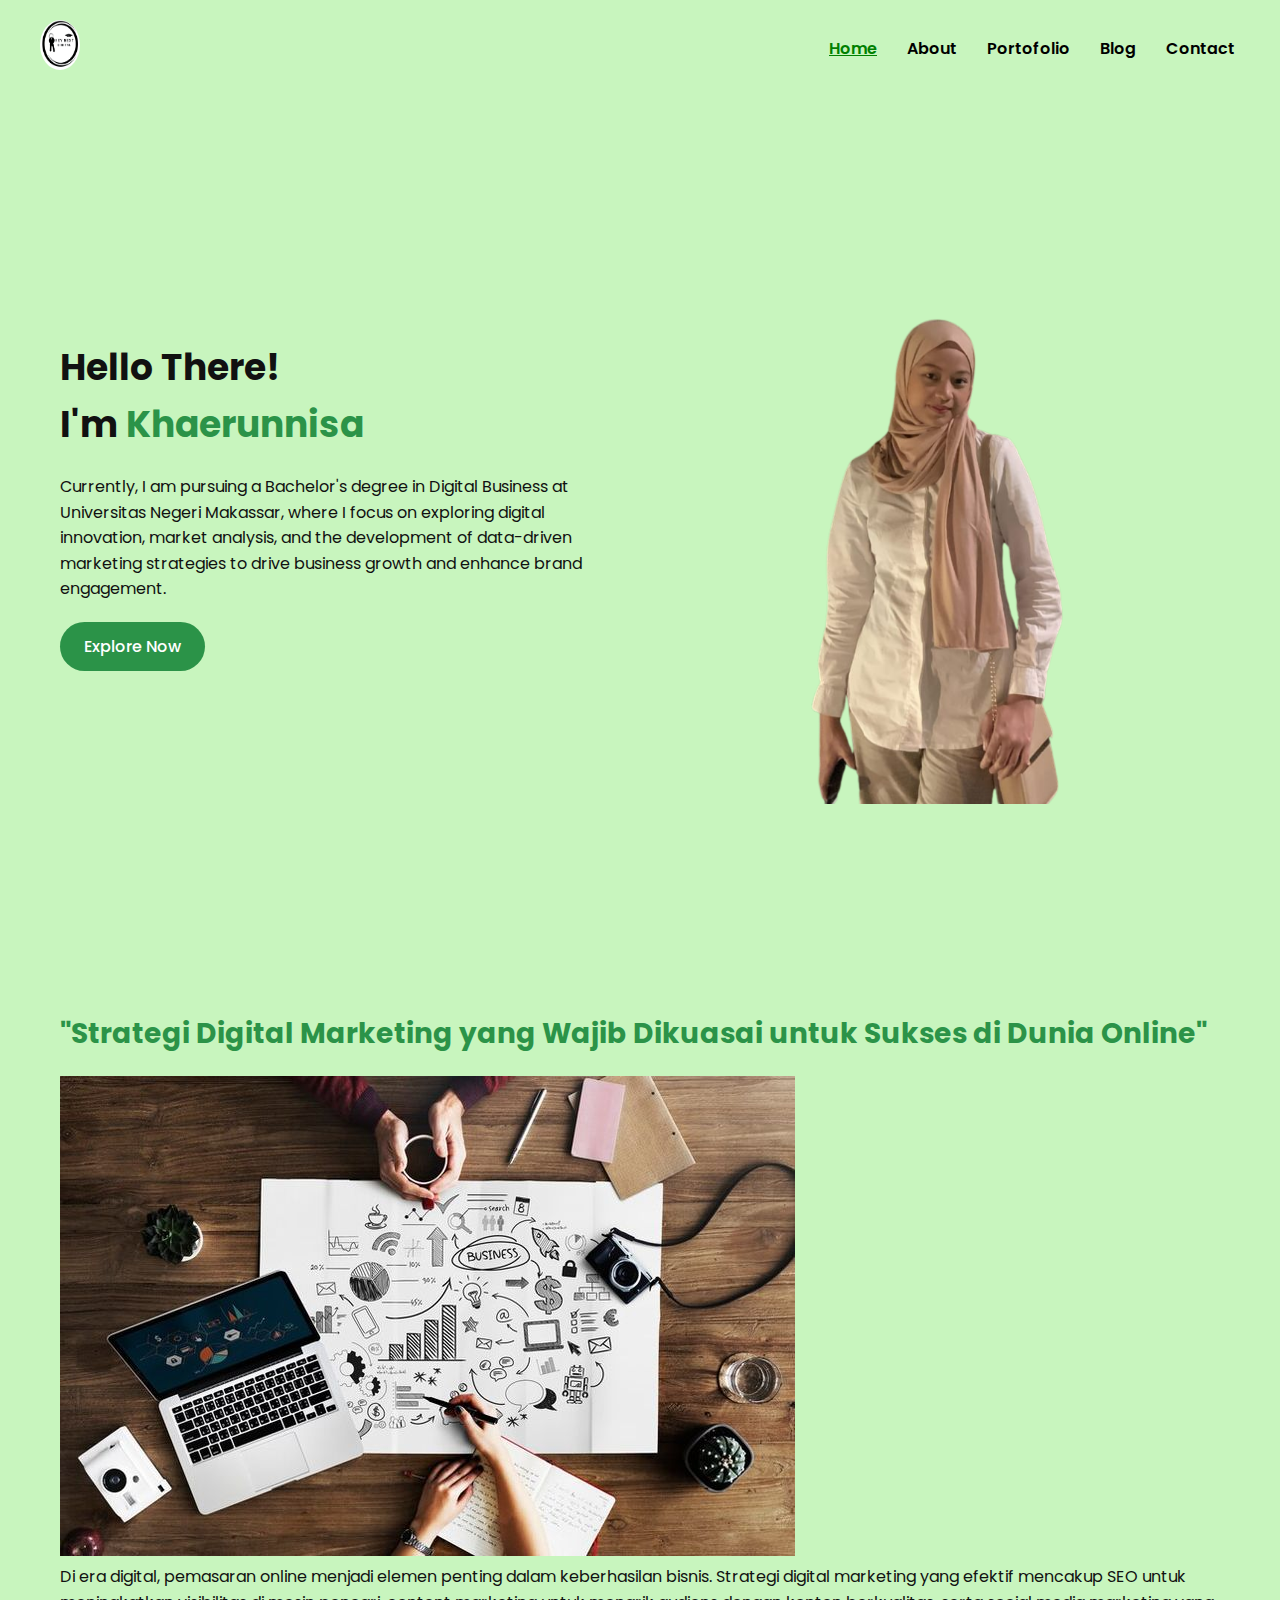
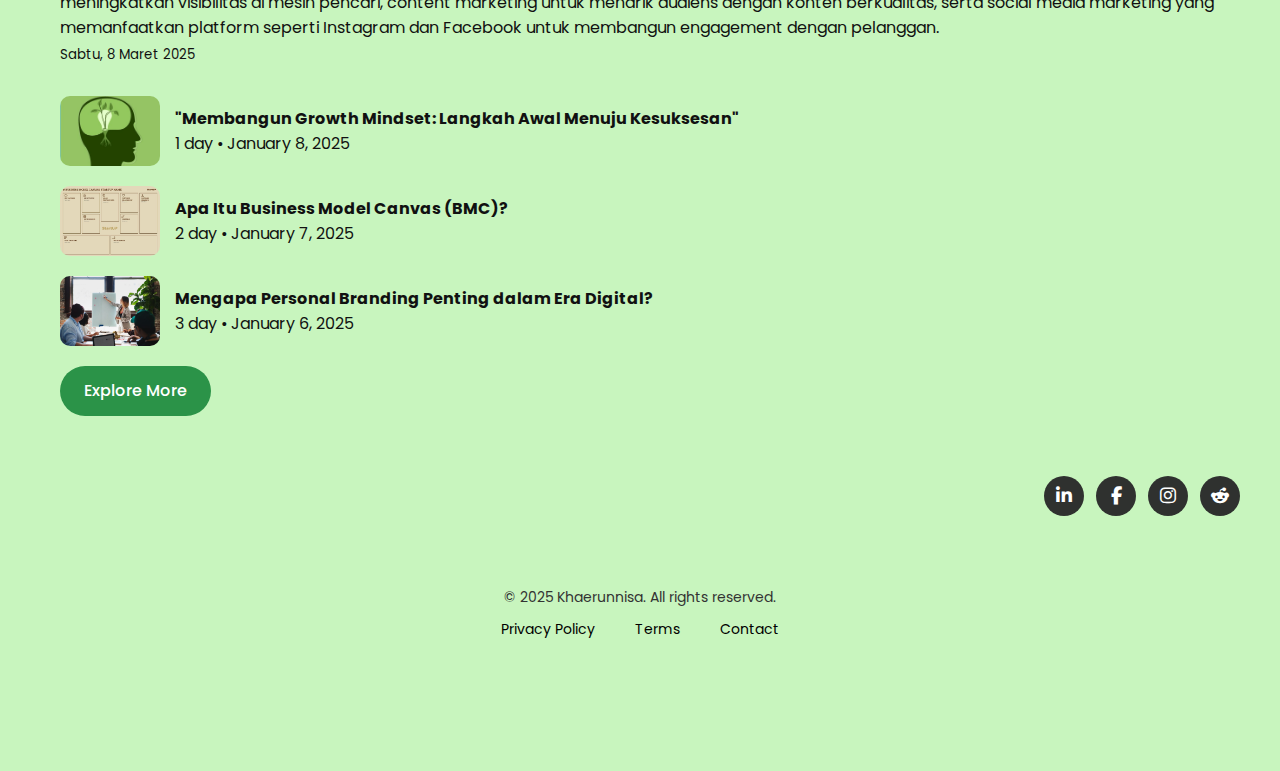
<file: index.html>
<!DOCTYPE html>
<html lang="en">
<head>
  <meta charset="UTF-8" />
  <meta name="viewport" content="width=device-width, initial-scale=1.0" />
  <title>Khaerunnisa Portfolio</title>
  <link rel="stylesheet" href="style.css" />
  <link rel="preconnect" href="https://fonts.googleapis.com" />
  <link rel="preconnect" href="https://fonts.gstatic.com" crossorigin />
  <link href="https://fonts.googleapis.com/css2?family=Poppins:wght@400;600;700&display=swap" rel="stylesheet" />
</head>
<body>
  <!-- Header -->
  <header>
  <a href="index.html">
    <img src="img/Yellow and Green Modern Logo (4).png" alt="Logo" class="logo-img">
  </a>
  <nav>
    <ul>
      <li><a href="index.html" class="active">Home</a></li>
      <li><a href="about.html">About</a></li>
      <li><a href="portofolio.html">Portofolio</a></li>
      <li><a href="blog.html">Blog</a></li>
      <li><a href="contact.html">Contact</a></li>
    </ul>
  </nav>
</header>

  <!-- Hero Section -->
  <section class="hero">
    <div class="container hero-content">
      <div class="text-content">
        <h1>Hello There! <br> I'm <span>Khaerunnisa</span></h1>
        <p>
          Currently, I am pursuing a Bachelor's degree in Digital Business at Universitas Negeri Makassar,
          where I focus on exploring digital innovation, market analysis, and the development of data-driven
          marketing strategies to drive business growth and enhance brand engagement.
        </p>
        <a href="#explore-section" class="btn">Explore Now</a>
        
      </div>
      <div class="image-container">
        <img src="img/c9eb9281-16e4-4284-8311-75898a41430c.png" alt="Khaerunnisa" />
      </div>
    </div>
  </section>

  <!-- Blog Section -->
  <section id="explore-section" class="explore">
    <div class="container">
      <h2>"Strategi Digital Marketing yang Wajib Dikuasai untuk Sukses di Dunia Online"</h2>
      <img src="img/01adf65ddcda03575222b62bb5f0350d.jpg" alt="Digital Marketing" />
      <p>
        Di era digital, pemasaran online menjadi elemen penting dalam keberhasilan bisnis. Strategi digital marketing yang efektif mencakup SEO untuk meningkatkan visibilitas di mesin pencari, content marketing untuk menarik audiens dengan konten berkualitas, serta social media marketing yang memanfaatkan platform seperti Instagram dan Facebook untuk membangun engagement dengan pelanggan.
      </p>
      <small>Sabtu, 8 Maret 2025</small>

      <div class="article-list">
        <div class="article">
          <img src="img/981afbceabd6061c4e2fdd31c909cab9.jpg" alt="Mindset" />
          <div>
            <strong>"Membangun Growth Mindset: Langkah Awal Menuju Kesuksesan"</strong>
            <p>1 day • January 8, 2025</p>
          </div>
        </div>
        <div class="article">
          <img src="img/05c1ec0a7637c2087e0e570a5bfc6932.jpg" alt="BMC" />
          <div>
            <strong>Apa Itu Business Model Canvas (BMC)?</strong>
            <p>2 day • January 7, 2025</p>
          </div>
        </div>
        <div class="article">
          <img src="img/5dd2454b7c4501d514ffb0aff7e488f8.jpg" alt="Personal Branding" />
          <div>
            <strong>Mengapa Personal Branding Penting dalam Era Digital?</strong>
            <p>3 day • January 6, 2025</p>
          </div>
        </div>
      </div>

      <a href="#" class="btn">Explore More</a>
    </div>
    <!-- Font Awesome CDN (WAJIB ditaruh di <head>) -->
<link rel="stylesheet" href="https://cdnjs.cloudflare.com/ajax/libs/font-awesome/6.5.0/css/all.min.css">

<!-- Social Media Icons Section -->
<div class="social-icons">
  <a href="https://www.linkedin.com" target="_blank" class="icon">
    <i class="fab fa-linkedin-in"></i>
  </a>
  <a href="https://www.facebook.com" target="_blank" class="icon">
    <i class="fab fa-facebook-f"></i>
  </a>
  <a href="https://www.instagram.com" target="_blank" class="icon">
    <i class="fab fa-instagram"></i>
  </a>
  <a href="https://www.reddit.com" target="_blank" class="icon">
    <i class="fab fa-reddit-alien"></i>
  </a>
</div>


  <!-- Footer -->
  <footer>
    <div class="container">
      <p>© 2025 Khaerunnisa. All rights reserved.</p>
      <div class="footer-links">
        <a href="#">Privacy Policy</a>
        <a href="#">Terms</a>
        <a href="#">Contact</a>
      </div>
    </div>
  </footer>
</body>
</html>
</file>
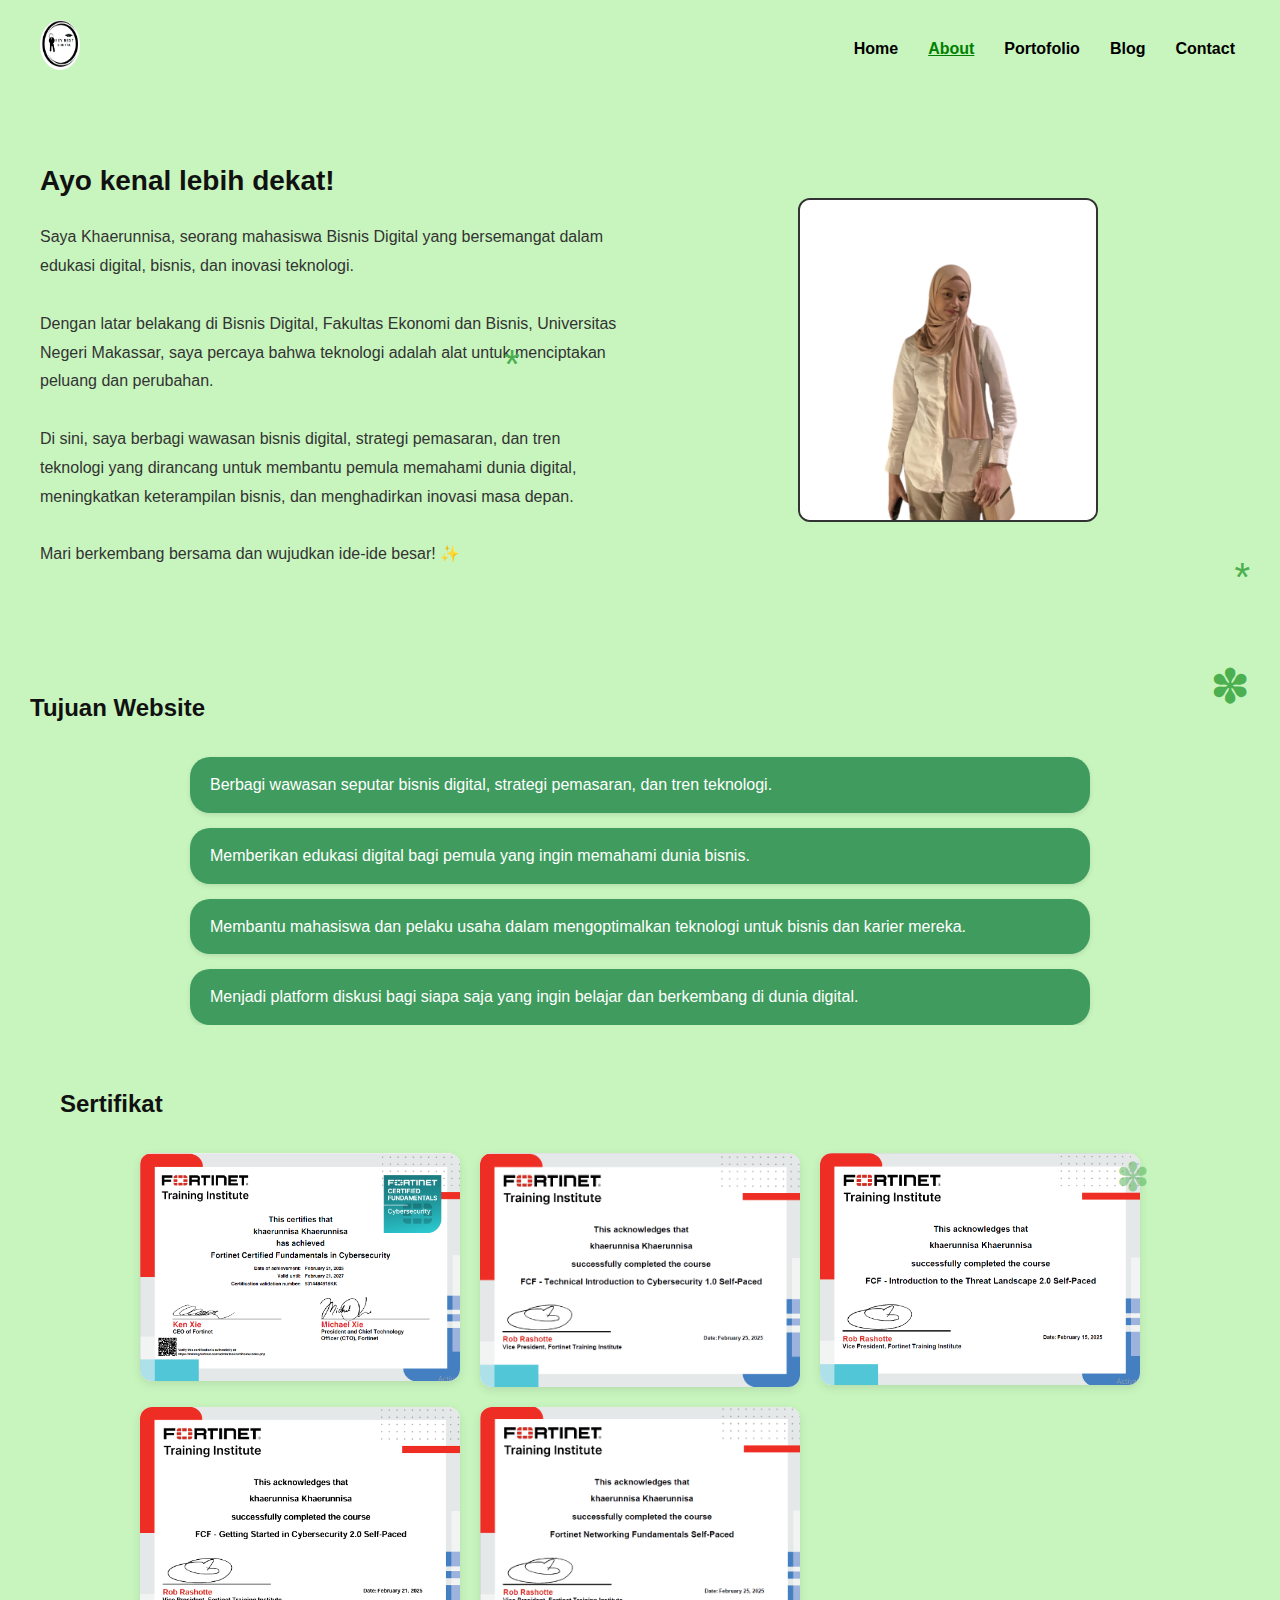
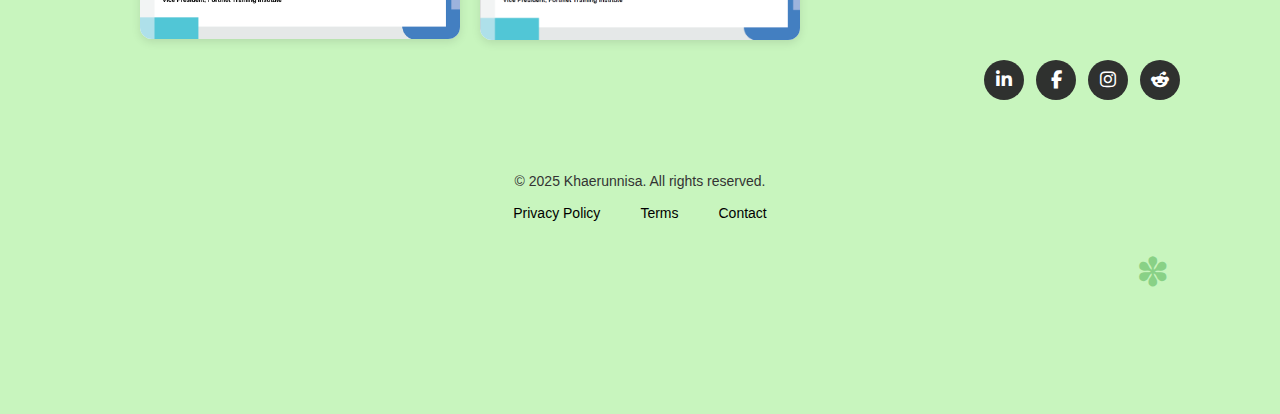
<file: about.html>
<!DOCTYPE html>
<html lang="id">
<head>
  <meta charset="UTF-8">
  <meta name="viewport" content="width=device-width, initial-scale=1.0">
  <title>Tentang Saya</title>
  <link rel="stylesheet" href="style.css">
</head>
<body>

   <!-- Header -->
  <header>
  <a href="index.html">
    <img src="img/Yellow and Green Modern Logo (4).png" alt="Logo" class="logo-img">
  </a>
  <nav>
    <ul>
      <li><a href="index.html">Home</a>
      <li><a href="about.html" class="active">About</a></li>
      <li><a href="portofolio.html">Portofolio</a></li>
      <li><a href="blog.html">Blog</a></li>
      <li><a href="contact.html">Contact</a></li>
    </ul>
  </nav>
</header>

  <!-- Bagian Ayo Kenal Lebih Dekat -->
  <section class="about-section">
  <div class="about-content">
    <div class="text">
      <h2>Ayo kenal lebih dekat!</h2>
      <p>
        Saya Khaerunnisa, seorang mahasiswa Bisnis Digital yang bersemangat dalam edukasi digital, bisnis, dan inovasi teknologi. <br><br>
        Dengan latar belakang di Bisnis Digital, Fakultas Ekonomi dan Bisnis, Universitas Negeri Makassar, saya percaya bahwa teknologi adalah alat untuk menciptakan peluang dan perubahan. <br><br>
        Di sini, saya berbagi wawasan bisnis digital, strategi pemasaran, dan tren teknologi yang dirancang untuk membantu pemula memahami dunia digital, meningkatkan keterampilan bisnis, dan menghadirkan inovasi masa depan. <br><br>
        Mari berkembang bersama dan wujudkan ide-ide besar! ✨
      </p>
    </div>
    <div class="image">
      <img src="Galery Proyek.img/Untitled design (6).png" alt="Foto Khaerunnisa">
    </div>
  </div>
  <div class="decoration">
    <div class="flower">*</div>
    <div class="flower">*</div>
  </div>
  
</section>

  <!-- Bagian Tujuan Website -->
  <section class="tujuan-section">
  <h2>Tujuan Website</h2>
  <div class="tujuan-list">
    <div class="tujuan-item">Berbagi wawasan seputar bisnis digital, strategi pemasaran, dan tren teknologi.</div>
    <div class="tujuan-item">Memberikan edukasi digital bagi pemula yang ingin memahami dunia bisnis.</div>
    <div class="tujuan-item">Membantu mahasiswa dan pelaku usaha dalam mengoptimalkan teknologi untuk bisnis dan karier mereka.</div>
    <div class="tujuan-item">Menjadi platform diskusi bagi siapa saja yang ingin belajar dan berkembang di dunia digital.</div>
  </div>

  <!-- Flower Icon (dekorasi) -->
  <div class="flower-decoration">✽</div>

  <!-- Lengkungan hijau -->
  <div class="curve-decoration"></div>

  <!-- Bagian Sertifikat -->
  <section class="sertifikat-section">
  <h2>Sertifikat</h2>
  <div class="sertifikat-grid">
    <img src="sertifikat.img/Screenshot 2025-03-08 213452.png" alt="Sertifikat 1">
    <img src="sertifikat.img/Screenshot 2025-03-08 213550.png" alt="Sertifikat 2">
    <img src="sertifikat.img/Screenshot 2025-03-08 213801.png" alt="Sertifikat 3">
    <img src="sertifikat.img/Screenshot 2025-03-08 214631.png" alt="Sertifikat 4">
    <img src="sertifikat.img/Screenshot 2025-03-08 215019.png" alt="Sertifikat 5">
  </div>

  <!-- Dekorasi bunga -->
  <div class="sertifikat-decoration flower1">✽</div>
  <div class="sertifikat-decoration flower2">✽</div>

 <!-- Font Awesome CDN (WAJIB ditaruh di <head>) -->
<link rel="stylesheet" href="https://cdnjs.cloudflare.com/ajax/libs/font-awesome/6.5.0/css/all.min.css">

<!-- Social Media Icons Section -->
<div class="social-icons">
  <a href="https://www.linkedin.com" target="_blank" class="icon">
    <i class="fab fa-linkedin-in"></i>
  </a>
  <a href="https://www.facebook.com" target="_blank" class="icon">
    <i class="fab fa-facebook-f"></i>
  </a>
  <a href="https://www.instagram.com" target="_blank" class="icon">
    <i class="fab fa-instagram"></i>
  </a>
  <a href="https://www.reddit.com" target="_blank" class="icon">
    <i class="fab fa-reddit-alien"></i>
  </a>
</div>


  <!-- Footer -->
  <footer>
    <div class="container">
      <p>© 2025 Khaerunnisa. All rights reserved.</p>
      <div class="footer-links">
        <a href="#">Privacy Policy</a>
        <a href="#">Terms</a>
        <a href="#">Contact</a>
      </div>
    </div>
  </footer>
</body>
</html>
</file>
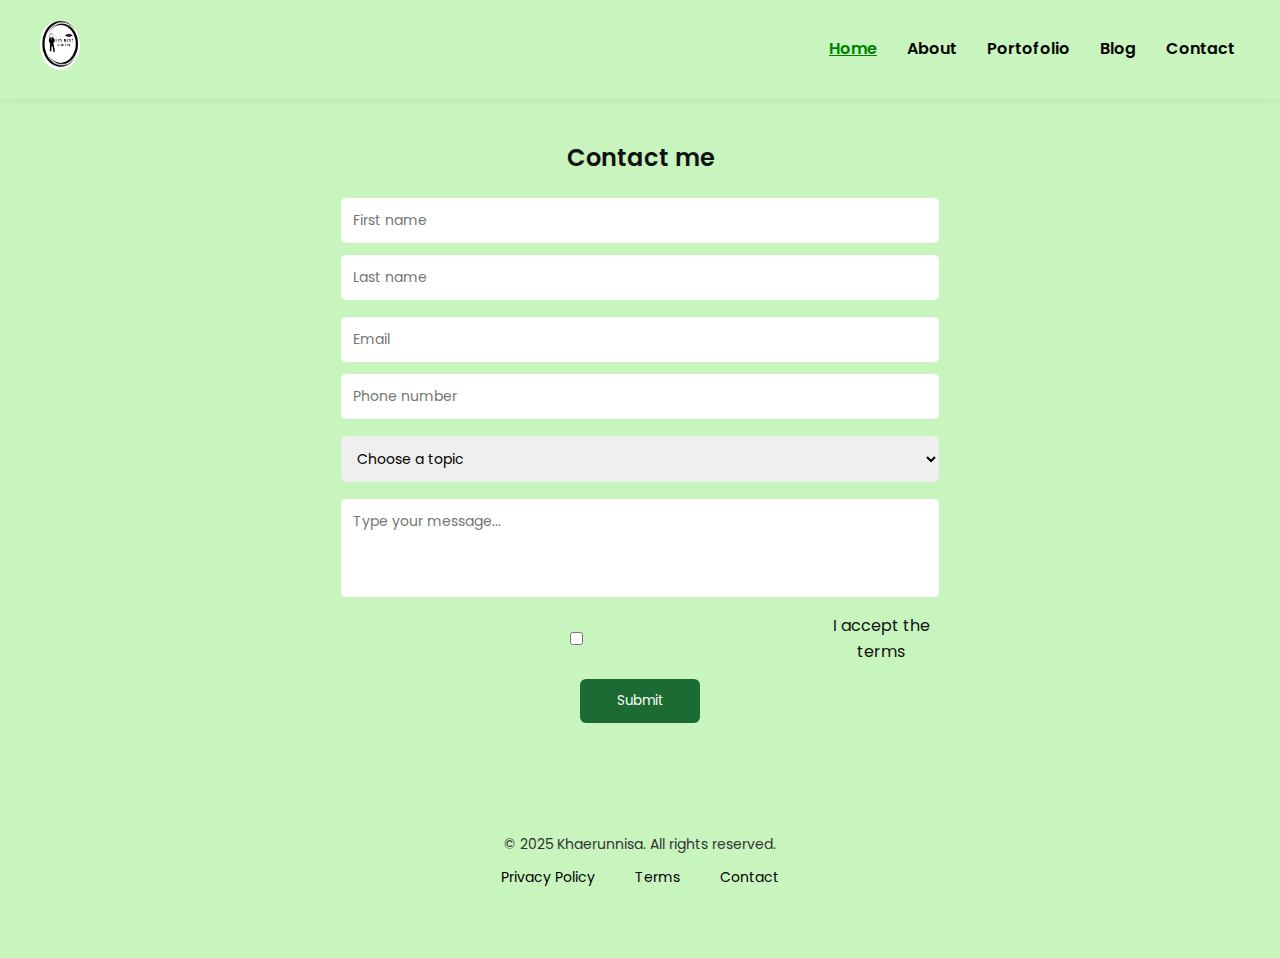
<file: contact.html>
<!DOCTYPE html>
<html lang="en">
<head>
  <meta charset="UTF-8" />
  <meta name="viewport" content="width=device-width, initial-scale=1.0" />
  <title>Khaerunnisa Portfolio</title>
  <link rel="stylesheet" href="style.css" />
  <link rel="preconnect" href="https://fonts.googleapis.com" />
  <link rel="preconnect" href="https://fonts.gstatic.com" crossorigin />
  <link href="https://fonts.googleapis.com/css2?family=Poppins:wght@400;600;700&display=swap" rel="stylesheet" />
</head>
<body>
  <!-- Header -->
  <header>
  <a href="index.html">
    <img src="img/Yellow and Green Modern Logo (4).png" alt="Logo" class="logo-img">
  </a>
  <nav>
    <ul>
      <li><a href="index.html" class="active">Home</a></li>
      <li><a href="about.html">About</a></li>
      <li><a href="projects.html">Portofolio</a></li>
      <li><a href="blog.html">Blog</a></li>
      <li><a href="contact.html">Contact</a></li>
    </ul>
  </nav>
</header>

  <section class="contact-section">
    <h1>Contact me</h1>
    <form>
      <div class="input-group">
        <input type="text" placeholder="First name" required>
        <input type="text" placeholder="Last name" required>
      </div>
      <div class="input-group">
        <input type="email" placeholder="Email" required>
        <input type="tel" placeholder="Phone number">
      </div>
      <select required>
        <option value="" disabled selected>Choose a topic</option>
        <option>Collaboration</option>
        <option>Project Inquiry</option>
        <option>Feedback</option>
      </select>
      <textarea placeholder="Type your message..." required></textarea>
      <div class="checkbox-group">
        <input type="checkbox" id="terms">
        <label for="terms">I accept the terms</label>
      </div>
      <button type="submit">Submit</button>
    </form>
  </section>

    <!-- Footer -->
  <footer>
    <div class="container">
      <p>© 2025 Khaerunnisa. All rights reserved.</p>
      <div class="footer-links">
        <a href="#">Privacy Policy</a>
        <a href="#">Terms</a>
        <a href="#">Contact</a>
      </div>
    </div>
  </footer>
</body>
</html>
</file>
<file: style.css>
/* Reset dan dasar */
* {
  margin: 0;
  padding: 0;
  box-sizing: border-box;
}

body {
  font-family: 'Poppins', sans-serif;
  background-color: #C8F5BE;
  color: #111;
  line-height: 1.6;
}

a, button, input, textarea, select {
  font-family: inherit;
  transition: all 0.3s ease;
}

.container {
  max-width: 1200px;
  margin: auto;
  padding: 0 20px;
}

/* Header */

header {
  background-color: #C8F5BE;
  padding: 20px 40px;
  display: flex;
  justify-content: space-between;
  align-items: center;
  box-shadow: 0 2px 10px rgba(0, 0, 0, 0.05);
}

.logo-img {
  height: 40px;
  width: 40px;
  border-radius: 50%;
}

nav ul {
  list-style: none;
  display: flex;
  gap: 20px;
}

nav a {
  text-decoration: none;
  color: #111;
  font-weight: 500;
  position: relative;
  padding: 5px;
}

nav a:hover,
nav a.active,
nav a:focus {
  color: #2b9348;
  font-weight: 600;
  text-decoration: underline;
}

/* Hero Section */
.hero {
  padding: 60px 0;
  background-color: #C8F5BE;
}

.hero-content {
  display: flex;
  flex-wrap: wrap;
  align-items: center;
  gap: 40px;
}

.text-content {
  flex: 1;
  min-width: 300px;
}

.text-content h1 {
  font-size: 36px;
  margin-bottom: 20px;
}

.text-content h1 span {
  color: #2b9348;
}

.text-content p {
  margin-bottom: 20px;
}

.btn {
  display: inline-block;
  background-color: #2b9348;
  color: white;
  padding: 12px 24px;
  border-radius: 25px;
  text-decoration: none;
  cursor: pointer;
  font-weight: 500;
}

.btn:hover,
.btn:focus {
  background-color: #207c3e;
}

/* Gambar Hero */
.image-container {
  flex: 1;
  text-align: center;
}

.image-container img {
  max-width: 100%;
  height: auto;
  border-radius: 20px;
}

/* Explore / Blog Section */
.explore {
  padding: 60px 0;
  background-color: #C8F5BE;
}

.explore h2 {
  font-size: 28px;
  margin-bottom: 20px;
  color: #2b9348;
}

.article-list {
  margin-top: 30px;
}

.article {
  display: flex;
  align-items: center;
  margin-bottom: 20px;
  gap: 15px;
}

.article img {
  width: 100px;
  height: 70px;
  object-fit: cover;
  border-radius: 10px;
}

/* Gallery */
.gallery {
  display: flex;
  flex-direction: column;
  gap: 30px;
  padding: 40px 20px;
}

.project {
  background-color: #C8F5BE;
  padding: 20px;
  border-radius: 12px;
  box-shadow: 0 4px 8px rgba(0, 0, 0, 0.06);
}

.project h2 {
  font-size: 18px;
  color: #000;
  margin-bottom: 10px;
}

.project img {
  width: 100%;
  border-radius: 10px;
  margin: 10px 0;
}

.project h3 {
  margin: 10px 0 5px;
  color: #222;
}

.project p {
  margin-bottom: 10px;
}

.more {
  text-decoration: none;
  color: green;
  font-weight: bold;
}

/* Kontak */
.contact-section {
  padding: 40px 20px;
  text-align: center;
}

.contact-section h1 {
  font-size: 24px;
  margin-bottom: 20px;
  font-weight: 600;
}

form {
  max-width: 600px;
  margin: auto;
  display: flex;
  flex-direction: column;
  gap: 15px;
}

.input-group {
  display: flex;
  gap: 10px;
  flex-wrap: wrap;
}

input, select, textarea {
  width: 100%;
  padding: 12px;
  border: 1px solid #C8F5BE;
  border-radius: 6px;
  font-size: 14px;
}

textarea {
  height: 100px;
  resize: none;
}

.checkbox-group {
  display: flex;
  align-items: center;
  gap: 10px;
}

button {
  width: 120px;
  padding: 12px;
  background-color: #1B6B33;
  color: white;
  border: none;
  border-radius: 6px;
  cursor: pointer;
  align-self: center;
}

button:hover {
  background-color: #145328;
}

/* Tombol Load More */
.load-more {
  display: block;
  margin: 30px auto 0;
  padding: 12px 24px;
  background-color: #4CAF50;
  color: #ffffff;
  border: none;
  border-radius: 6px;
  cursor: pointer;
}

.load-more:hover {
  background-color: #45A049;
}

/* Sosial Media */
.socials {
  display: flex;
  justify-content: center;
  gap: 15px;
  margin-top: 15px;
}

.socials a {
  display: flex;
  justify-content: center;
  align-items: center;
  width: 42px;
  height: 42px;
  background-color: #333;
  border-radius: 50%;
  transition: background-color 0.3s ease, transform 0.3s ease;
}

.socials a:hover {
  background-color: #2b9348;
  transform: scale(1.1);
}

.socials img {
  width: 20px;
  height: 20px;
  filter: invert(1);
}

/* Footer */
footer {
  background-color: #C8F5BE;
  padding: 40px 20px;
  display: flex;
  flex-wrap: wrap;
  justify-content: space-between;
  text-align: left;
  color: #333;
}

.footer-links {
  display: flex;
  justify-content: space-around;
  flex-wrap: wrap;
  gap: 20px;
  width: 100%;
}

.footer-links div {
  min-width: 180px;
}

.footer-links h4 {
  margin-bottom: 10px;
}

.footer-links ul {
  list-style: none;
}

.footer-links ul li {
  margin-bottom: 6px;
}

.footer-links ul li a {
  text-decoration: none;
  color: #333;
  font-weight: 500;
}

.footer-links ul li a:hover {
  color: #C8F5BE;
}

.contact-info {
  font-size: 0.9rem;
  color: #555;
}

/* Responsive */
@media (max-width: 768px) {
  .hero-content,
  .article,
  .footer-links {
    flex-direction: column;
    align-items: center;
    text-align: center;
  }

  nav ul {
    flex-direction: column;
    gap: 10px;
  }

  .input-group {
    flex-direction: column;
  }

  button {
    width: 100%;
  }
}

.about-section {
  background-color: #C8F5BE;
  padding: 60px 20px;
  position: relative;
  overflow: hidden;
}

.about-content {
  display: flex;
  flex-wrap: wrap;
  align-items: center;
  justify-content: space-between;
  max-width: 1200px;
  margin: auto;
  gap: 30px;
}

.about-content .text {
  flex: 1;
  min-width: 300px;
}

.about-content .text h2 {
  font-size: 28px;
  margin-bottom: 20px;
  color: #111;
}

.about-content .text p {
  font-size: 16px;
  color: #333;
  line-height: 1.8;
}

.about-content .image {
  flex: 1;
  min-width: 280px;
  text-align: center;
}

.about-content .image img {
  max-width: 300px;
  width: 100%;
  border-radius: 12px;
  border: 2px solid #333;
}

/* Flower decorations */
.decoration .flower {
  font-size: 40px;
  color: #4CAF50;
  position: absolute;
  animation: rotate 6s linear infinite;
}

.decoration .flower:first-child {
  top: 50%;
  left: 40%;
  transform: translate(-50%, -50%);
}

.decoration .flower:last-child {
  bottom: 20px;
  right: 30px;
}

@keyframes rotate {
  0% { transform: rotate(0deg); }
  100% { transform: rotate(360deg); }
}

/* Social Icons */
.socials {
  margin-top: 20px;
  display: flex;
  gap: 12px;
}

.socials a {
  width: 36px;
  height: 36px;
  background-color: #222;
  display: flex;
  justify-content: center;
  align-items: center;
  border-radius: 50%;
  transition: background-color 0.3s ease;
}

.socials a:hover {
  background-color: #2b9348;
}

.socials img {
  width: 18px;
  height: 18px;
  filter: invert(1);
}

/* More Button */
.more-link {
  display: block;
  margin-top: 30px;
  text-align: right;
  font-weight: 500;
  color: #2b9348;
  text-decoration: none;
  padding-right: 20px;
}

.more-link:hover {
  text-decoration: underline;
}

/* Responsive */
@media (max-width: 768px) {
  .about-content {
    flex-direction: column;
    text-align: center;
  }

  .more-link {
    text-align: center;
  }

  .decoration .flower {
    display: none;
  }
}

.tujuan-section {
  background-color: #C8F5BE;
  padding: 60px 30px;
  position: relative;
  overflow: hidden;
}

.tujuan-section h2 {
  font-size: 24px;
  margin-bottom: 30px;
  color: #111;
  font-weight: bold;
}

.tujuan-list {
  display: flex;
  flex-direction: column;
  gap: 15px;
  max-width: 900px;
  margin: auto;
}

.tujuan-item {
  background-color: #3F9C5E;
  color: white;
  padding: 15px 20px;
  border-radius: 20px;
  font-size: 16px;
  line-height: 1.6;
  box-shadow: 0 2px 5px rgba(0,0,0,0.1);
}

/* Dekorasi bunga */
.flower-decoration {
  position: absolute;
  top: 20px;
  right: 30px;
  font-size: 48px;
  color: #4CAF50;
  animation: rotate 6s linear infinite;
}


/* Ikon Sosial Media */
.socials-bottom {
  position: absolute;
  bottom: 20px;
  left: 20px;
  display: flex;
  gap: 12px;
}

.socials-bottom a {
  width: 36px;
  height: 36px;
  background-color: #222;
  display: flex;
  justify-content: center;
  align-items: center;
  border-radius: 50%;
}

.socials-bottom img {
  width: 18px;
  height: 18px;
  filter: invert(1);
}

/* Animasi bunga */
@keyframes rotate {
  0% { transform: rotate(0deg); }
  100% { transform: rotate(360deg); }
}

/* Responsif */
@media (max-width: 768px) {
  .tujuan-item {
    font-size: 14px;
  }

  .flower-decoration,
  .curve-decoration {
    display: none;
  }

  .socials-bottom {
    position: relative;
    justify-content: center;
    margin-top: 20px;
  }
}

.sertifikat-section {
  background-color: #C8F5BE;
  padding: 60px 30px;
  position: relative;
  overflow: hidden;
  text-align: left;
}

.sertifikat-section h2 {
  font-size: 24px;
  font-weight: bold;
  color: #111;
  margin-bottom: 30px;
}

.sertifikat-grid {
  display: grid;
  grid-template-columns: repeat(auto-fit, minmax(250px, 1fr));
  gap: 20px;
  max-width: 1000px;
  margin: 0 auto;
}

.sertifikat-grid img {
  width: 100%;
  height: auto;
  border-radius: 12px;
  box-shadow: 0 3px 10px rgba(0,0,0,0.1);
  background-color: white;
}

/* Dekorasi bunga */
.sertifikat-decoration {
  position: absolute;
  font-size: 40px;
  color: #4CAF50;
  opacity: 0.5;
  animation: rotate 10s linear infinite;
}

.flower1 {
  top: 120px;
  right: 100px;
}

.flower2 {
  bottom: 50px;
  right: 80px;
}

/* Ikon sosial media */
.socials-footer {
  margin-top: 40px;
  display: flex;
  gap: 12px;
  justify-content: flex-start;
}

.socials-footer a {
  width: 36px;
  height: 36px;
  background-color: #222;
  display: flex;
  justify-content: center;
  align-items: center;
  border-radius: 50%;
}

.socials-footer img {
  width: 18px;
  height: 18px;
  filter: invert(1);
}

/* Animasi */
@keyframes rotate {
  from { transform: rotate(0deg); }
  to { transform: rotate(360deg); }
}

/* Responsif */
@media (max-width: 768px) {
  .sertifikat-section h2 {
    text-align: center;
  }

  .socials-footer {
    justify-content: center;
  }

  .sertifikat-decoration {
    display: none;
  }
}

body {
  font-family: 'Poppins', sans-serif;
  background-color: #C8F5BE;
  margin: 0;
  padding: 0;
}

header {
  display: flex;
  justify-content: space-between;
  align-items: center;
  padding: 20px 40px;
  background-color: #C8F5BE;
  border-bottom: 1px solid #C8F5BE;
}

.logo-img {
  height: 50px;
}

nav ul {
  list-style: none;
  display: flex;
  gap: 20px;
}

nav ul li a {
  text-decoration: none;
  color: black;
  font-weight: 600;
}

nav ul li a.active {
  color: green;
}

.container {
  max-width: 1200px;
  margin: auto;
  padding: 40px 20px;
}

h1 {
  font-size: 28px;
  margin-bottom: 20px;
}

.blog-grid {
  display: grid;
  grid-template-columns: repeat(2, 1fr); /* 2 kolom tetap */
  gap: 20px;
}

@media (max-width: 768px) {
  .blog-grid {
    grid-template-columns: 1fr; /* Jadi 1 kolom di layar kecil */
  }
}

.blog-card {
  background-color: white;
  border-radius: 12px;
  overflow: hidden;
  box-shadow: 0 4px 12px rgba(0,0,0,0.1);
  transition: transform 0.3s;
}

.blog-card:hover {
  transform: translateY(-5px);
}

.blog-card img {
  width: 100%;
  height: 180px;
  object-fit: cover;
}

.blog-card .content {
  padding: 15px;
}

.blog-card h3 {
  font-size: 16px;
  margin-bottom: 10px;
}

.blog-card p {
  font-size: 14px;
  color: #333;
}

.more-link {
  text-align: right;
  margin-top: 30px;
}

.more-link a {
  color: green;
  font-weight: 600;
  text-decoration: none;
}

footer {
  background-color: #C8F5BE;
  padding: 30px 40px;
  text-align: center;
  font-size: 14px;
}

.footer-links {
  margin-top: 10px;
}

.footer-links a {
  margin: 0 10px;
  color: black;
  text-decoration: none;
}

.search-bar {
  display: flex;
  margin-bottom: 15px;
}

.search-bar input {
  padding: 8px;
  border: 1px solid #ccc;
  border-right: none;
  border-radius: 5px 0 0 5px;
  width: 180px;
}

.search-bar button {
  padding: 8px 16px;
  background-color: #004d00;
  color: white;
  border: none;
  border-radius: 0 5px 5px 0;
  cursor: pointer;
  font-size: 14px;
  white-space: nowrap;
}

/* More Posts Section */
.more-posts {
  margin-top: 40px;
}

.more-posts h2 {
  font-size: 20px;
  margin-bottom: 20px;
  color: #2b9348;
}

.post-list {
  display: flex;
  gap: 20px;
  flex-wrap: wrap;
}

.post-card {
  flex: 1;
  min-width: 250px;
  background-color: #ffffff;
  padding: 15px;
  border-radius: 10px;
  box-shadow: 0 2px 5px rgba(0,0,0,0.1);
}

.post-card img {
  width: 100%;
  border-radius: 8px;
  margin-bottom: 10px;
}

/* Comments Section */
.comments {
  margin-top: 40px;
}

.comments h2 {
  font-size: 20px;
  margin-bottom: 15px;
  color: #2b9348;
}

.comment-form {
  display: flex;
  gap: 10px;
  margin-bottom: 20px;
}

.comment-form input {
  flex: 1;
  padding: 10px;
  border: 1px solid #ccc;
  border-radius: 8px;
}

.comment-form button {
  background-color: #2b9348;
  color: white;
  border: none;
  padding: 10px 15px;
  border-radius: 8px;
  cursor: pointer;
  transition: background-color 0.3s;
}

.comment-form button:hover {
  background-color: #1f7c38;
}

.comment {
  display: flex;
  align-items: flex-start;
  gap: 15px;
  background-color: #dff3e5;
  padding: 15px;
  border-radius: 10px;
}

.comment img {
  width: 40px;
  height: 40px;
  border-radius: 50%;
}

.comment-content p {
  margin: 5px 0;
}

.comment-content span {
  font-size: 12px;
  color: #555;
}

/* Social Footer */
.social-footer {
  margin-top: 40px;
  display: flex;
  justify-content: center;
  gap: 15px;
}

.social-footer a img {
  width: 25px;
  height: 25px;
  filter: grayscale(100%);
  transition: filter 0.3s, transform 0.3s;
}

.social-footer a:hover img {
  filter: none;
  transform: scale(1.1);
}

.comments {
  margin-top: 50px;
}

.comments h2 {
  margin-bottom: 10px;
}

.comment-form {
  display: flex;
  gap: 10px;
  margin-bottom: 20px;
}

.comment-form input {
  padding: 10px;
  flex: 1;
  border: 1px solid #ccc;
  border-radius: 5px;
}

.comment-form button {
  padding: 10px 15px;
  background-color: #007c43;
  color: white;
  border: none;
  border-radius: 5px;
  cursor: pointer;
}

.comment {
  display: flex;
  gap: 15px;
  background-color: #d4edda;
  padding: 15px;
  border-radius: 8px;
  margin-bottom: 10px;
}

.comment img {
  width: 40px;
  height: 40px;
  border-radius: 50%;
}

.comment-content p {
  margin: 5px 0;
}

.comment-content span {
  font-size: 12px;
  color: gray;
}


.social-icons {
  display: flex;
  justify-content: center;
  gap: 16px;
  margin-top: 20px;
}

.icon {
  width: 48px;
  height: 48px;
  background-color: #2f312f; /* warna latar bulat sesuai gambar */
  color: white;
  border-radius: 50%;
  display: flex;
  align-items: center;
  justify-content: center;
  font-size: 22px;
  text-decoration: none;
  transition: transform 0.3s ease;
}

.icon:hover {
  transform: scale(1.1);
}


.social-icons {
  display: flex;
  justify-content: flex-end;
  gap: 12px;
  margin-top: 20px;
  margin-right: 40px; /* Geser dari kanan jika perlu */
}

.icon {
  width: 40px;
  height: 40px;
  background-color: #2f312f; /* Hitam kehijauan */
  border-radius: 50%;
  display: flex;
  align-items: center;
  justify-content: center;
  color: white;
  text-decoration: none;
  font-size: 18px;
  transition: background-color 0.3s;
}

.icon:hover {
  background-color: #444; /* Sedikit lebih terang saat hover */
}
</file>
